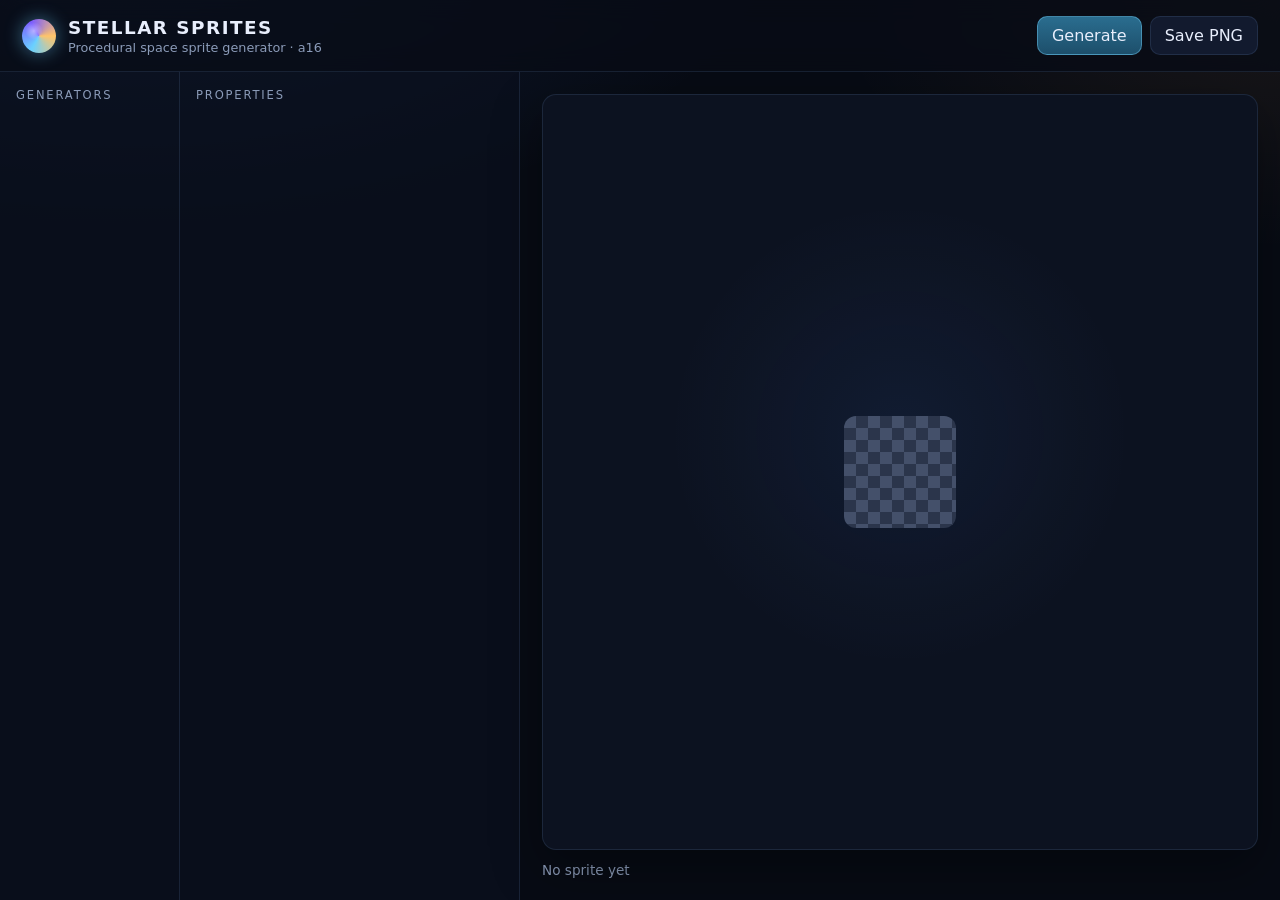
<file: index.html>
<!DOCTYPE html>
<html lang="en">
<head>
  <meta charset="UTF-8" />
  <meta http-equiv="refresh" content="0; url=./web/" />
  <title>Stellar Sprites</title>
  <link rel="canonical" href="./web/" />
</head>
<body>
  <p><a href="./web/">Open Stellar Sprites</a></p>
</body>
</html>
</file>
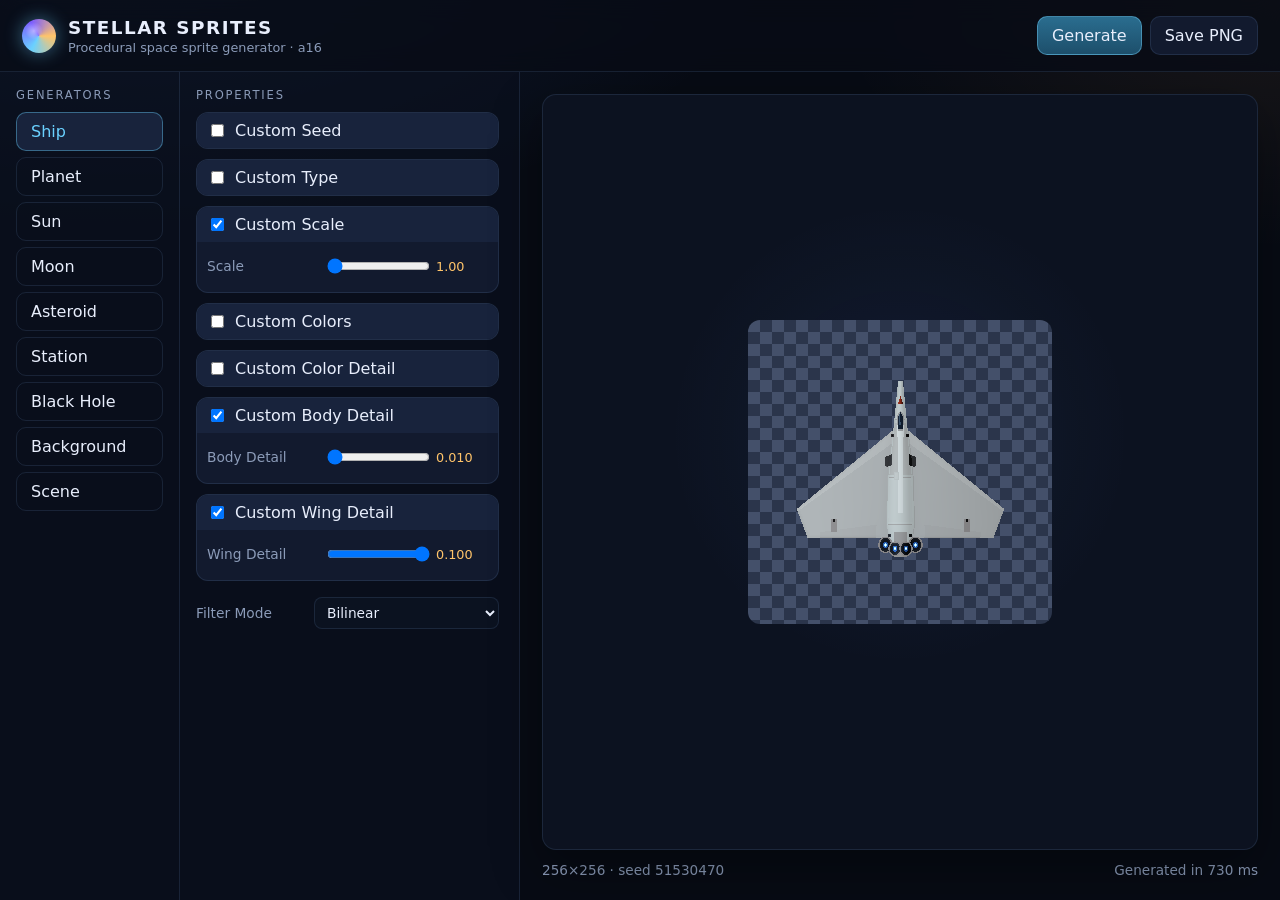
<file: web/index.html>
<!DOCTYPE html>
<html lang="en">
<head>
  <meta charset="UTF-8" />
  <meta name="viewport" content="width=device-width, initial-scale=1, viewport-fit=cover, interactive-widget=resizes-content" />
  <title>Stellar Sprites</title>
  <link rel="stylesheet" href="./styles.css?v=a16" />
</head>
<body>
  <div class="app">
    <header class="topbar">
      <div class="brand">
        <span class="logo" aria-hidden="true"></span>
        <div>
          <h1>Stellar Sprites</h1>
          <p>Procedural space sprite generator · a16</p>
        </div>
      </div>
      <div class="actions">
        <button id="btn-generate" type="button" class="primary">Generate</button>
        <button id="btn-fly" type="button" hidden>Test Mode</button>
        <button id="btn-save" type="button">Save PNG</button>
      </div>
    </header>

    <aside class="nav-col">
      <p class="nav-label">Generators</p>
      <div id="type-nav" class="type-nav"></div>
    </aside>

    <section class="controls-col">
      <p class="nav-label">Properties</p>
      <div id="controls" class="controls"></div>
    </section>

    <main class="preview-col">
      <div class="preview-frame">
        <div id="generating" class="generating" hidden>Generating…</div>
        <div class="checker">
          <canvas id="sprite-canvas" width="64" height="64"></canvas>
        </div>
      </div>
      <div class="preview-footer">
        <span id="preview-meta">No sprite yet</span>
        <span id="status"></span>
      </div>
    </main>
  </div>
  <div id="fly-mode" class="fly-mode" hidden>
    <canvas id="fly-canvas" tabindex="0"></canvas>
    <div class="fly-hud">
      <div class="fly-hint">WASD or on-screen stick · Shift/Boost · Space/Brake · pinch to zoom · Esc exit</div>
      <div id="fly-readout" class="fly-readout">Test Mode</div>
    </div>
    <canvas id="fly-minimap" width="168" height="168"></canvas>
    <button id="btn-fly-exit" type="button">Exit Test Mode</button>
    <div id="fly-pad" class="fly-pad">
      <div id="fly-stick" class="fly-stick" role="presentation" aria-label="Flight stick">
        <div id="fly-stick-knob" class="fly-stick-knob"></div>
      </div>
      <div class="fly-buttons">
        <button id="fly-boost" type="button">Boost</button>
        <button id="fly-thrust" type="button">Thrust</button>
        <button id="fly-brake" type="button">Brake</button>
      </div>
    </div>
  </div>
  <script type="module" src="./js/app.js?v=a16"></script>
</body>
</html>
</file>
<file: web/styles.css>
:root {
  --bg: #070b14;
  --bg-2: #0c1220;
  --panel: #121a2e;
  --panel-2: #18233c;
  --line: rgba(140, 190, 255, 0.12);
  --text: #e8eefc;
  --muted: #8b9bb8;
  --accent: #6ad1ff;
  --accent-2: #ffc46a;
  --danger: #ff7b8a;
  --shadow: 0 18px 50px rgba(0, 0, 0, 0.35);
  --radius: 14px;
  font-family: "Segoe UI", "Trebuchet MS", system-ui, sans-serif;
}

* { box-sizing: border-box; }

html, body {
  margin: 0;
  min-height: 100%;
  background:
    radial-gradient(1200px 600px at 10% -10%, rgba(80, 140, 255, 0.16), transparent 55%),
    radial-gradient(900px 500px at 100% 0%, rgba(255, 170, 80, 0.08), transparent 50%),
    var(--bg);
  color: var(--text);
}

body {
  background-attachment: fixed;
}

.app {
  display: grid;
  grid-template-columns: 180px 340px minmax(0, 1fr);
  grid-template-rows: auto 1fr;
  min-height: 100vh;
}

.topbar {
  grid-column: 1 / -1;
  display: flex;
  align-items: center;
  justify-content: space-between;
  padding: 16px 22px;
  border-bottom: 1px solid var(--line);
  background: rgba(8, 12, 22, 0.8);
  backdrop-filter: blur(12px);
  position: sticky;
  top: 0;
  z-index: 5;
}

.brand {
  display: flex;
  gap: 12px;
  align-items: center;
}

.logo {
  width: 34px;
  height: 34px;
  border-radius: 50%;
  background:
    radial-gradient(circle at 35% 35%, #fff7, transparent 28%),
    conic-gradient(from 210deg, #6ad1ff, #7a5cff, #ffc46a, #6ad1ff);
  box-shadow: 0 0 18px rgba(106, 209, 255, 0.45);
}

h1 {
  margin: 0;
  font-size: 1.15rem;
  letter-spacing: 0.08em;
  text-transform: uppercase;
}

.brand p {
  margin: 2px 0 0;
  color: var(--muted);
  font-size: 0.8rem;
}

.actions { display: flex; gap: 8px; }

button {
  appearance: none;
  border: 1px solid var(--line);
  background: var(--panel);
  color: var(--text);
  border-radius: 10px;
  padding: 9px 14px;
  cursor: pointer;
  font: inherit;
}

button:hover { border-color: var(--accent); }
button:disabled { opacity: 0.55; cursor: default; }

button.primary {
  background: linear-gradient(180deg, #2a6d8f, #1d4f6b);
  border-color: #7ad7ff66;
}

.nav-col, .controls-col {
  border-right: 1px solid var(--line);
  background: rgba(10, 16, 30, 0.72);
  padding: 16px;
}

.nav-label {
  margin: 0 0 10px;
  color: var(--muted);
  font-size: 0.72rem;
  letter-spacing: 0.16em;
  text-transform: uppercase;
}

.type-nav { display: flex; flex-direction: column; gap: 6px; }

.type-nav button {
  text-align: left;
  background: transparent;
}

.type-nav button.active {
  background: var(--panel-2);
  border-color: #6ad1ff66;
  color: var(--accent);
}

.controls {
  overflow: auto;
  max-height: calc(100vh - 120px);
  padding-right: 4px;
}

.props { display: flex; flex-direction: column; gap: 10px; }

.toggle-group {
  border: 1px solid var(--line);
  border-radius: 12px;
  background: var(--panel);
  overflow: hidden;
}

.toggle-group:not(.on) .toggle-body { display: none; }

.toggle-head {
  display: flex;
  gap: 8px;
  align-items: center;
  padding: 8px 10px;
  cursor: pointer;
  background: var(--panel-2);
}

.toggle-body { padding: 8px 10px 10px; }

.control-row {
  display: grid;
  grid-template-columns: 110px minmax(0, 1fr);
  gap: 8px;
  align-items: center;
  margin: 6px 0;
  font-size: 0.86rem;
}

.control-row label { color: var(--muted); }

input[type="number"], select {
  width: 100%;
  background: #0b1220;
  color: var(--text);
  border: 1px solid var(--line);
  border-radius: 8px;
  padding: 6px 8px;
  font: inherit;
}

input[type="color"] {
  width: 36px;
  height: 28px;
  padding: 0;
  border: 1px solid var(--line);
  background: transparent;
  cursor: pointer;
}

.color-row { display: flex; gap: 6px; flex-wrap: wrap; }

.slider-wrap {
  display: grid;
  grid-template-columns: 1fr 52px;
  gap: 8px;
  align-items: center;
}

input[type="range"] { width: 100%; }

.slider-val {
  color: var(--accent-2);
  font-variant-numeric: tabular-nums;
  font-size: 0.8rem;
}

.preview-col {
  padding: 22px;
  display: flex;
  flex-direction: column;
  min-width: 0;
}

.preview-frame {
  position: relative;
  flex: 1;
  min-height: 420px;
  border-radius: var(--radius);
  border: 1px solid var(--line);
  background:
    radial-gradient(circle at 50% 45%, rgba(80, 140, 255, 0.08), transparent 42%),
    var(--bg-2);
  box-shadow: var(--shadow);
  display: grid;
  place-items: center;
  overflow: hidden;
}

.checker {
  background-image:
    linear-gradient(45deg, #2b354b 25%, transparent 25%),
    linear-gradient(-45deg, #2b354b 25%, transparent 25%),
    linear-gradient(45deg, transparent 75%, #2b354b 75%),
    linear-gradient(-45deg, transparent 75%, #2b354b 75%);
  background-size: 24px 24px;
  background-position: 0 0, 0 12px, 12px -12px, -12px 0;
  background-color: #44506a;
  border-radius: 12px;
  padding: 24px;
}

#sprite-canvas {
  display: block;
  max-width: min(70vw, 520px);
  max-height: min(70vh, 520px);
  transform-origin: center center;
  image-rendering: auto;
  background: transparent;
}

.generating {
  position: absolute;
  inset: 0;
  display: grid;
  place-items: center;
  background: rgba(7, 11, 20, 0.55);
  letter-spacing: 0.18em;
  text-transform: uppercase;
  font-size: 0.8rem;
  color: var(--accent);
}

.generating[hidden] {
  display: none !important;
}

.preview-footer {
  display: flex;
  justify-content: space-between;
  gap: 12px;
  margin-top: 12px;
  color: var(--muted);
  font-size: 0.85rem;
}

#status.error { color: var(--danger); }

.scene-hint {
  margin: 4px 2px 0;
  color: var(--muted);
  font-size: 0.8rem;
  line-height: 1.4;
}

.fly-mode {
  position: fixed;
  top: 0;
  left: 0;
  width: 100%;
  height: 100%;
  height: 100dvh;
  height: 100svh;
  z-index: 40;
  background: #02050c;
  overflow: hidden;
  touch-action: none;
  user-select: none;
  -webkit-user-select: none;
  box-sizing: border-box;
}

.fly-mode[hidden] { display: none !important; }

#fly-canvas {
  position: absolute;
  inset: 0;
  display: block;
  width: 100%;
  height: 100%;
  outline: none;
  touch-action: none;
}

.fly-hud {
  position: absolute;
  top: max(10px, env(safe-area-inset-top, 0px));
  left: max(158px, calc(148px + env(safe-area-inset-left, 0px)));
  right: max(196px, calc(180px + env(safe-area-inset-right, 0px)));
  display: flex;
  justify-content: space-between;
  gap: 12px;
  pointer-events: none;
  align-items: flex-start;
}

.fly-hint, .fly-readout {
  background: rgba(8, 14, 26, 0.72);
  border: 1px solid var(--line);
  border-radius: 10px;
  padding: 8px 12px;
  font-size: 0.78rem;
  letter-spacing: 0.04em;
  color: var(--muted);
}

.fly-readout {
  color: var(--accent);
  max-width: min(46vw, 420px);
  overflow: hidden;
  text-overflow: ellipsis;
  white-space: nowrap;
}

#fly-minimap {
  position: absolute;
  right: max(10px, env(safe-area-inset-right, 0px));
  top: max(10px, env(safe-area-inset-top, 0px));
  width: 168px;
  height: 168px;
  border-radius: 12px;
  border: 1px solid var(--line);
  background: #071018;
  pointer-events: none;
}

#btn-fly-exit {
  position: absolute;
  top: max(10px, env(safe-area-inset-top, 0px));
  left: max(10px, env(safe-area-inset-left, 0px));
  bottom: auto;
  z-index: 3;
}

.fly-pad {
  position: absolute;
  left: 0;
  right: 0;
  bottom: 0;
  display: flex;
  justify-content: space-between;
  align-items: flex-end;
  gap: 12px;
  padding-top: 8px;
  padding-left: max(12px, env(safe-area-inset-left, 0px));
  padding-right: max(12px, env(safe-area-inset-right, 0px));
  padding-bottom: max(16px, env(safe-area-inset-bottom, 0px));
  pointer-events: none;
  z-index: 2;
}

.fly-stick {
  pointer-events: auto;
  flex: 0 0 auto;
  width: 132px;
  height: 132px;
  border-radius: 50%;
  border: 1px solid rgba(140, 190, 255, 0.28);
  background: radial-gradient(circle at 50% 50%, rgba(18, 32, 58, 0.55), rgba(6, 10, 18, 0.72));
  box-shadow: inset 0 0 18px rgba(0, 0, 0, 0.35);
  position: relative;
  touch-action: none;
}

.fly-stick-knob {
  position: absolute;
  left: 50%;
  top: 50%;
  width: 52px;
  height: 52px;
  margin: -26px 0 0 -26px;
  border-radius: 50%;
  background: radial-gradient(circle at 35% 30%, #d7e7ff, #6aa0d8 58%, #2a4a72);
  border: 1px solid rgba(255, 255, 255, 0.35);
  box-shadow: 0 6px 16px rgba(0, 0, 0, 0.4);
  pointer-events: none;
}

.fly-buttons {
  pointer-events: auto;
  display: flex;
  flex-direction: column;
  gap: 10px;
  width: min(38vw, 128px);
}

.fly-buttons button {
  min-height: 48px;
  touch-action: none;
  -webkit-user-select: none;
  user-select: none;
}

.fly-buttons button:active {
  transform: translateY(1px);
  filter: brightness(1.12);
}

#fly-boost {
  background: linear-gradient(180deg, #8a5a18, #5a3810);
  border-color: #ffc46a88;
  color: #ffe6b8;
}

#fly-thrust {
  background: linear-gradient(180deg, #2a6d8f, #1d4f6b);
  border-color: #7ad7ff66;
}

#fly-brake {
  background: linear-gradient(180deg, #7a3140, #4d1e28);
  border-color: #ff7b8a88;
}

@media (max-width: 900px), (max-height: 640px), (pointer: coarse) {
  .fly-hint { display: none; }
  .fly-hud {
    top: max(54px, calc(44px + env(safe-area-inset-top, 0px)));
    left: max(10px, env(safe-area-inset-left, 0px));
    right: max(128px, calc(116px + env(safe-area-inset-right, 0px)));
    flex-direction: column;
  }
  .fly-readout {
    max-width: none;
    white-space: nowrap;
  }
  #fly-minimap {
    width: 104px;
    height: 104px;
  }
  .fly-stick {
    width: 112px;
    height: 112px;
  }
  .fly-buttons {
    width: min(34vw, 112px);
    gap: 8px;
  }
  .fly-buttons button {
    min-height: 44px;
    padding: 8px 10px;
  }
}

@media (max-height: 430px) {
  .fly-stick {
    width: 92px;
    height: 92px;
  }
  .fly-stick-knob {
    width: 40px;
    height: 40px;
    margin: -20px 0 0 -20px;
  }
  .fly-buttons {
    flex-direction: row;
    width: auto;
  }
  .fly-buttons button {
    min-width: 68px;
    min-height: 40px;
  }
  #fly-minimap {
    width: 88px;
    height: 88px;
  }
}

@media (max-width: 980px) {
  .app {
    grid-template-columns: 1fr;
    grid-template-rows: auto auto auto auto;
  }
  .nav-col, .controls-col { border-right: 0; border-bottom: 1px solid var(--line); }
  .type-nav { flex-direction: row; flex-wrap: wrap; }
  .controls { max-height: none; }
}
</file>
